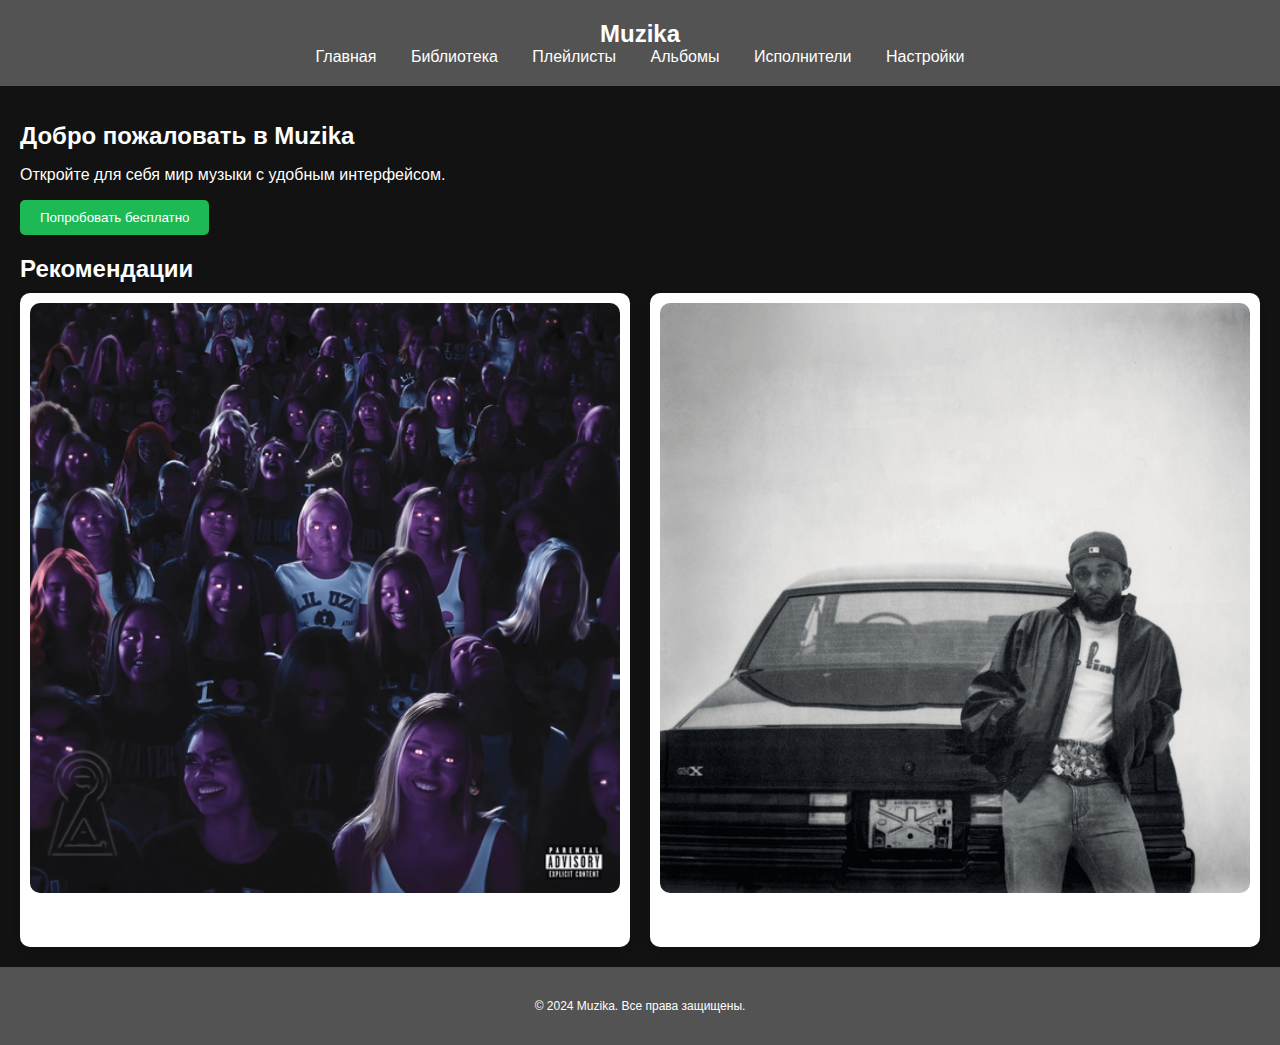
<file: index.html>
<!DOCTYPE html>
<html lang="ru">

<head>
    <meta charset="UTF-8">
    <meta name="viewport" content="width=device-width, initial-scale=1.0">
    <title>Muzika</title>
    <link rel="stylesheet" href="css/main.css">
</head>

<body>
    <header class="header">
        <div class="logo">Muzika</div>
        <nav class="nav">
            <a href="index.html">Главная</a>
            <a href="library.html">Библиотека</a>
            <a href="playlists.html">Плейлисты</a>
            <a href="albums.html">Альбомы</a>
            <a href="artists.html">Исполнители</a>
            <a href="settings.html">Настройки</a>
        </nav>
    </header>

    <main class="home">
        <section class="banner">
            <h1>Добро пожаловать в Muzika</h1>
            <p>Откройте для себя мир музыки с удобным интерфейсом.</p>
            <button class="btn btn-primary">Попробовать бесплатно</button>
        </section>
        <section class="recommendations">
            <h2>Рекомендации</h2>
            <div class="grid">
                <!-- Карточки альбомов -->
                <div class="card">
                    <img src="img/album1.png" alt="Album">
                    <p>Название альбома</p>
                </div>
                <div class="card">
                    <img src="img/album2.png" alt="Album">
                    <p>Название альбома</p>
                </div>
                <!-- Добавьте больше карточек -->
            </div>
        </section>
    </main>

    <footer class="footer">
        <p>&copy; 2024 Muzika. Все права защищены.</p>
    </footer>
</body>

</html>
</file>
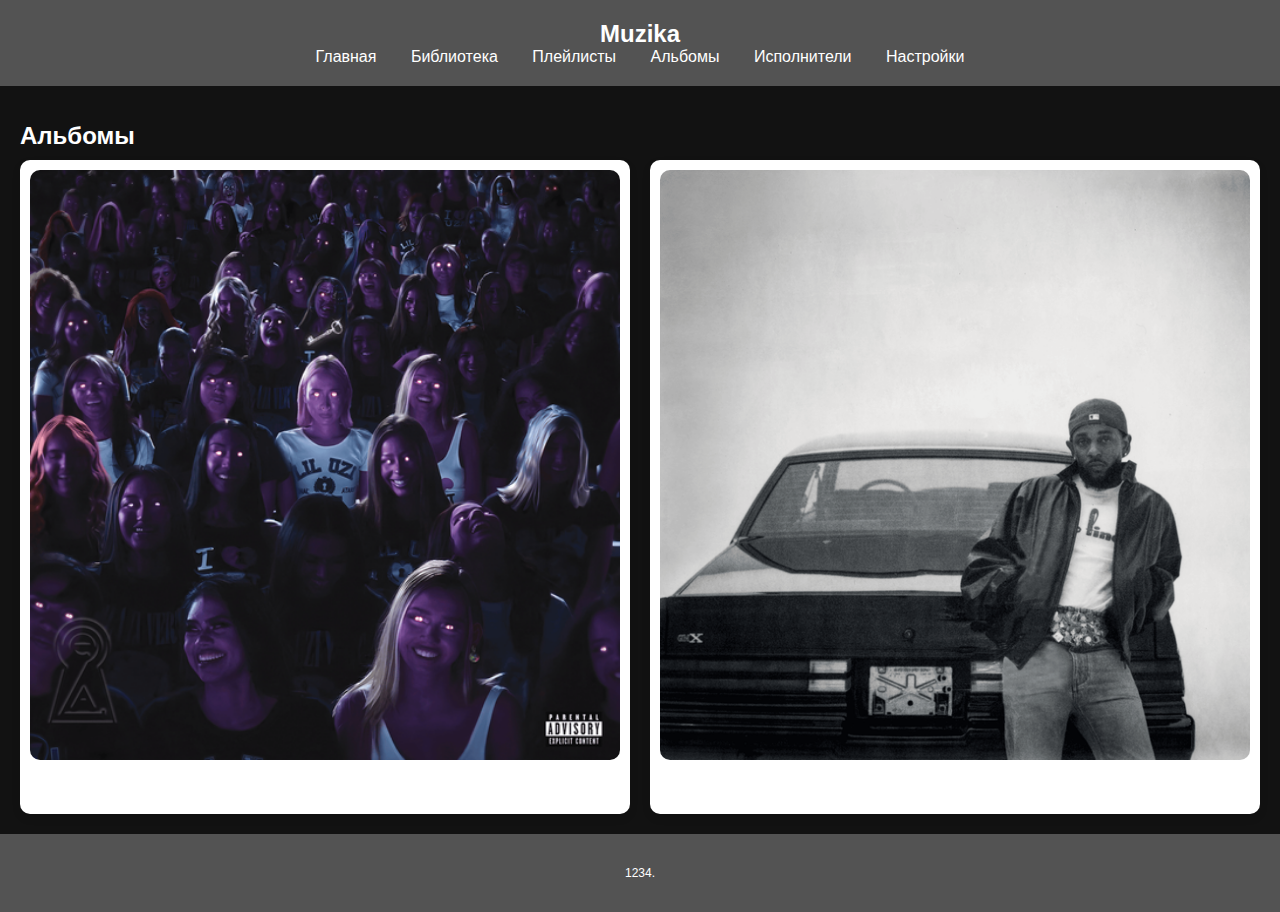
<file: albums.html>
<!-- albums.html -->
<!DOCTYPE html>
<html lang="ru">

<head>
    <meta charset="UTF-8">
    <meta name="viewport" content="width=device-width, initial-scale=1.0">
    <title>Альбомы - Muzika</title>
    <link rel="stylesheet" href="css/main.css">
</head>

<body>
    <header class="header">
        <div class="logo">Muzika</div>
        <nav class="nav">
            <a href="index.html">Главная</a>
            <a href="library.html">Библиотека</a>
            <a href="playlists.html">Плейлисты</a>
            <a href="albums.html">Альбомы</a>
            <a href="artists.html">Исполнители</a>
            <a href="settings.html">Настройки</a>
        </nav>
    </header>

    <main class="albums">
        <h1>Альбомы</h1>

        <section class="album-list">
            <div class="grid">
                <div class="card">
                    <img src="img/album1.png" alt="Album">
                    <p>Название альбома</p>
                </div>
                <div class="card">
                    <img src="img/album2.png" alt="Album">
                    <p>Название альбома</p>
                </div>
            </div>
        </section>
    </main>

    <footer class="footer">
        <p>1234.</p>
    </footer>
</body>

</html>
</file>
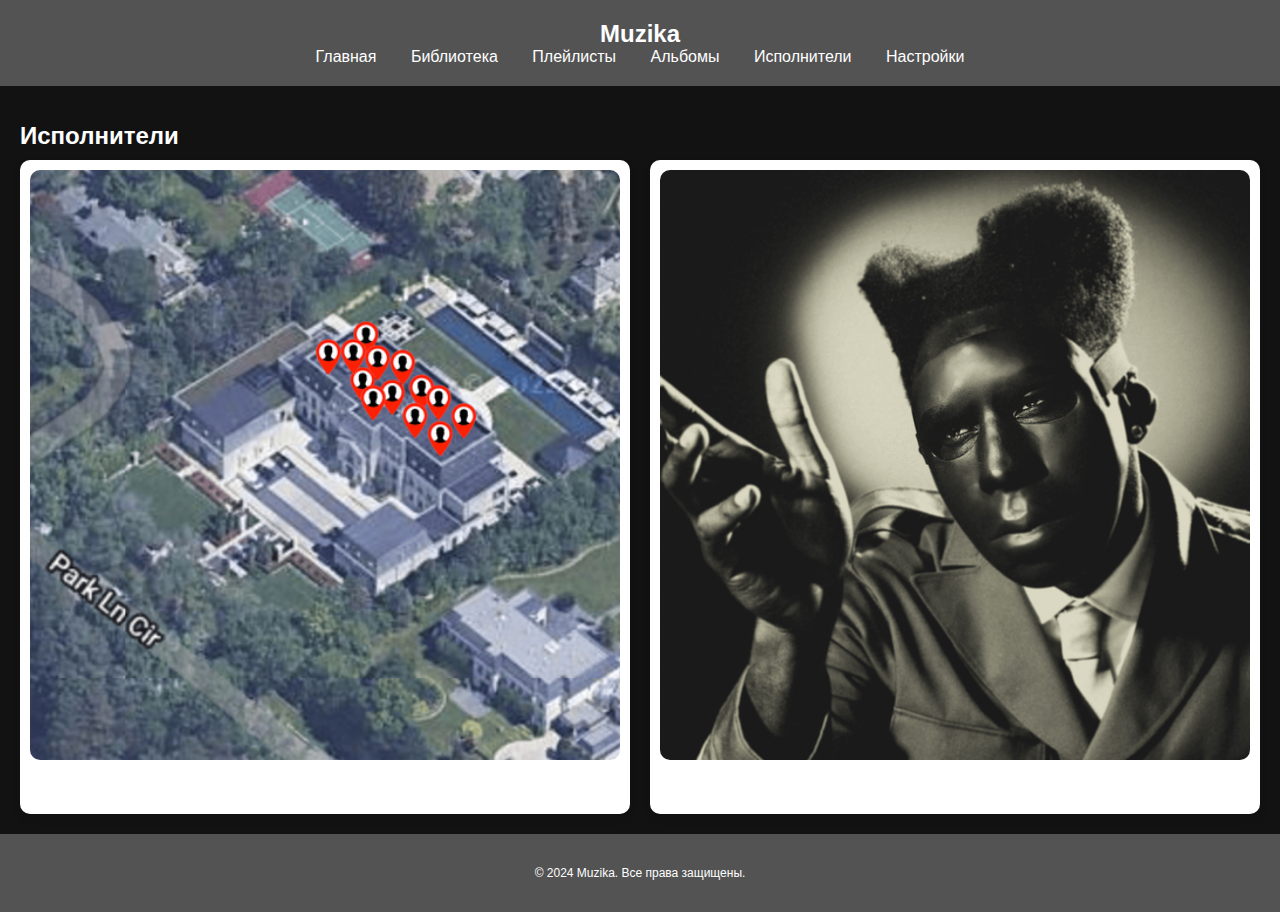
<file: artists.html>
<!-- artists.html -->
<!DOCTYPE html>
<html lang="ru">

<head>
    <meta charset="UTF-8">
    <meta name="viewport" content="width=device-width, initial-scale=1.0">
    <title>Исполнители - Muzika</title>
    <link rel="stylesheet" href="css/main.css">
</head>

<body>
    <header class="header">
        <div class="logo">Muzika</div>
        <nav class="nav">
            <a href="index.html">Главная</a>
            <a href="library.html">Библиотека</a>
            <a href="playlists.html">Плейлисты</a>
            <a href="albums.html">Альбомы</a>
            <a href="artists.html">Исполнители</a>
            <a href="settings.html">Настройки</a>
        </nav>
    </header>

    <main class="artists">
        <h1>Исполнители</h1>

        <section class="artist-list">
            <div class="grid">
                <div class="card">
                    <img src="img/artist1.png" alt="Artist">
                    <p>Исполнитель 1</p>
                </div>
                <div class="card">
                    <img src="img/artist2.png" alt="Artist">
                    <p>Исполнитель 2</p>
                </div>
            </div>
        </section>
    </main>

    <footer class="footer">
        <p>&copy; 2024 Muzika. Все права защищены.</p>
    </footer>
</body>

</html>
</file>
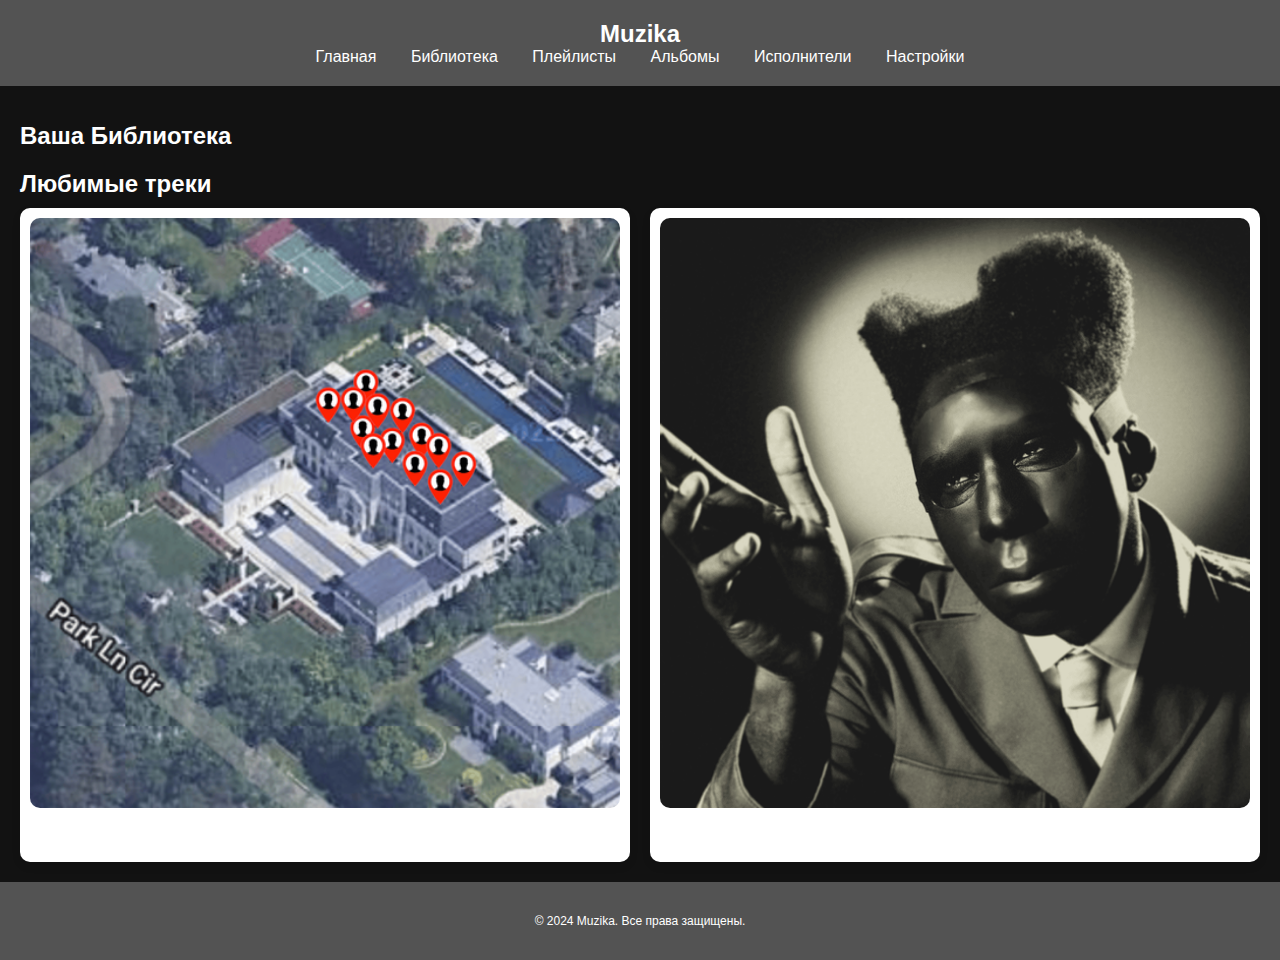
<file: library.html>
<!-- library.html -->
<!DOCTYPE html>
<html lang="ru">

<head>
    <meta charset="UTF-8">
    <meta name="viewport" content="width=device-width, initial-scale=1.0">
    <title>Библиотека - Muzika</title>
    <link rel="stylesheet" href="css/main.css">
</head>

<body>
    <header class="header">
        <div class="logo">Muzika</div>
        <nav class="nav">
            <a href="index.html">Главная</a>
            <a href="library.html">Библиотека</a>
            <a href="playlists.html">Плейлисты</a>
            <a href="albums.html">Альбомы</a>
            <a href="artists.html">Исполнители</a>
            <a href="settings.html">Настройки</a>
        </nav>
    </header>

    <main class="library">
        <h1>Ваша Библиотека</h1>

        <section class="favorite-tracks">
            <h2>Любимые треки</h2>
            <div class="grid">
                <!-- Пример любимого трека -->
                <div class="card">
                    <img src="img/song1.png" alt="Song">
                    <p>Название трека - Исполнитель</p>
                </div>
                <div class="card">
                    <img src="img/song2.png" alt="Song">
                    <p>Название трека - Исполнитель</p>
                </div>
            </div>
        </section>
    </main>

    <footer class="footer">
        <p>&copy; 2024 Muzika. Все права защищены.</p>
    </footer>
</body>

</html>
</file>
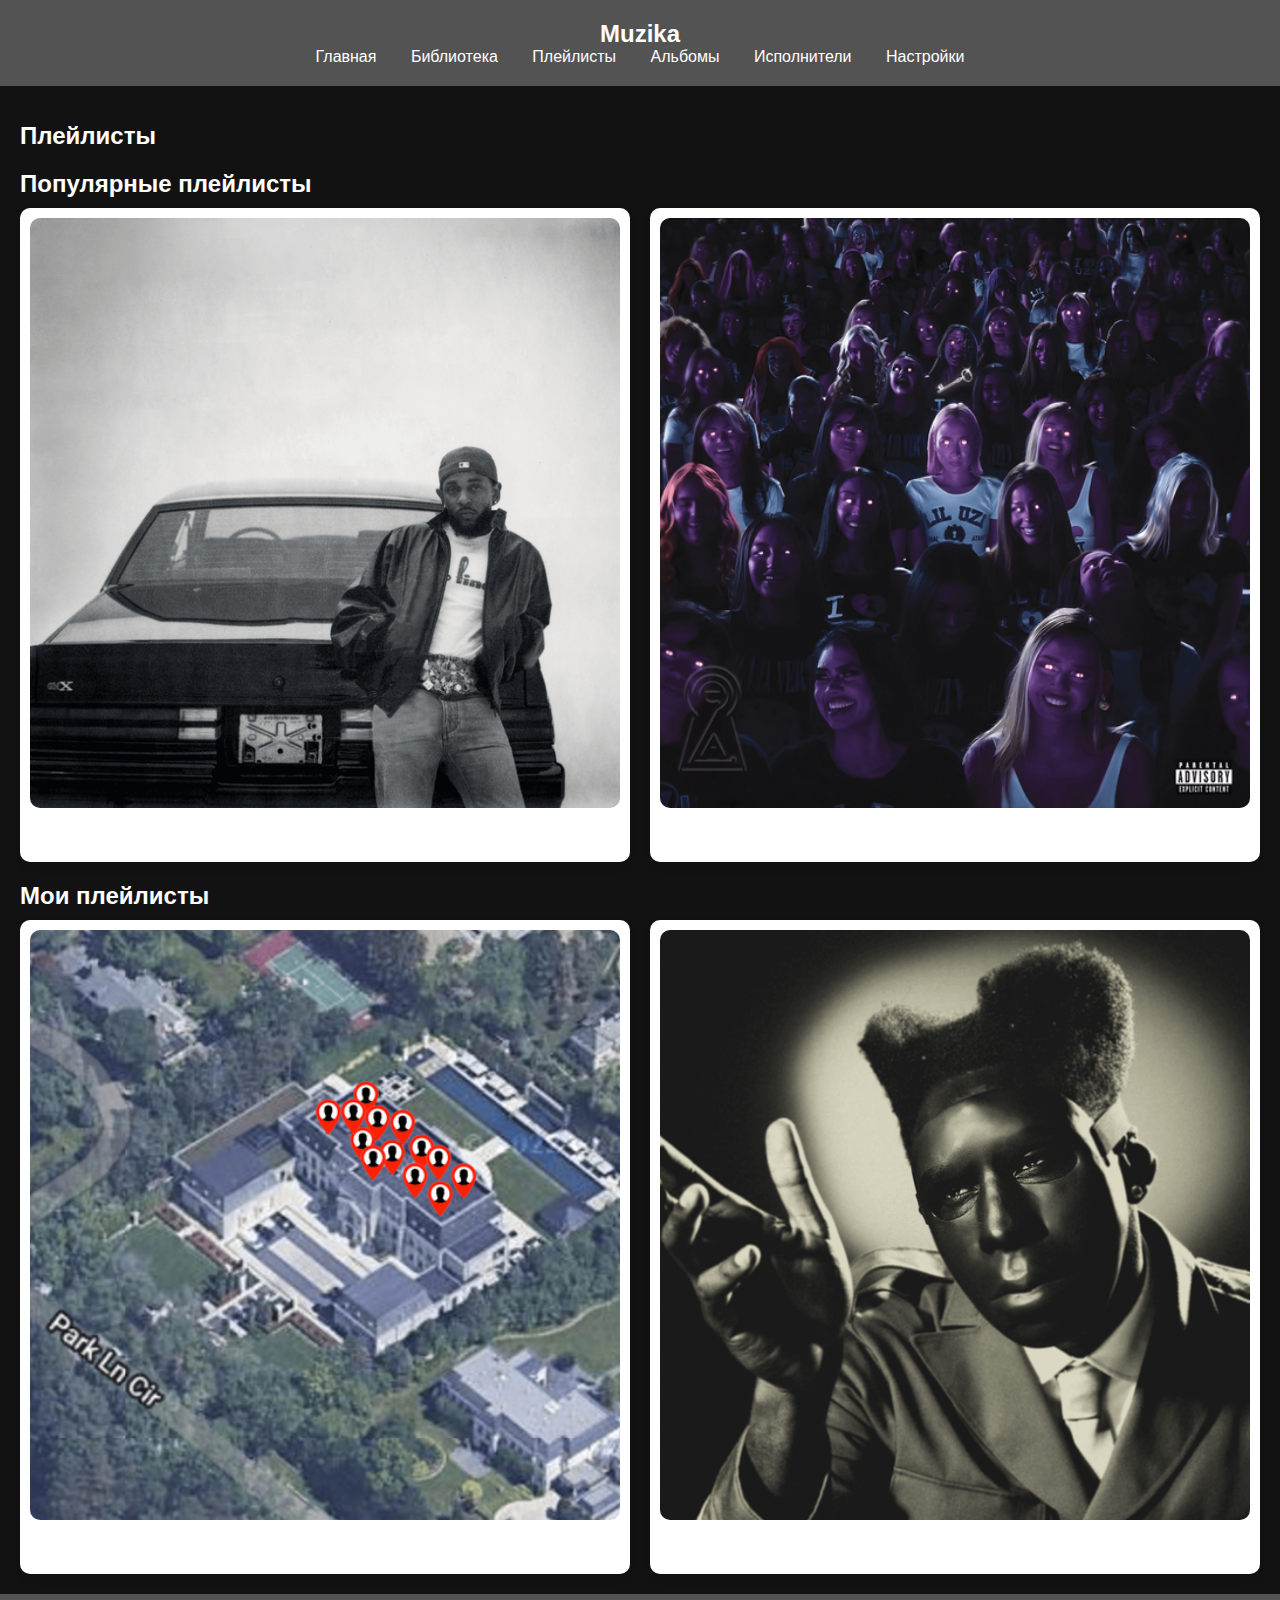
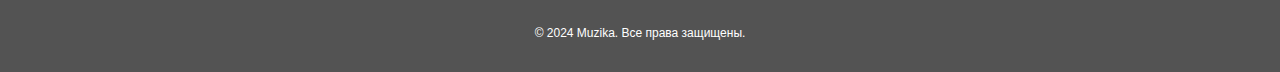
<file: playlists.html>
<!-- playlists.html -->
<!DOCTYPE html>
<html lang="ru">

<head>
    <meta charset="UTF-8">
    <meta name="viewport" content="width=device-width, initial-scale=1.0">
    <title>Плейлисты - Muzika</title>
    <link rel="stylesheet" href="css/main.css">
</head>

<body>
    <header class="header">
        <div class="logo">Muzika</div>
        <nav class="nav">
            <a href="index.html">Главная</a>
            <a href="library.html">Библиотека</a>
            <a href="playlists.html">Плейлисты</a>
            <a href="albums.html">Альбомы</a>
            <a href="artists.html">Исполнители</a>
            <a href="settings.html">Настройки</a>
        </nav>
    </header>

    <main class="playlists">
        <h1>Плейлисты</h1>

        <section class="popular-playlists">
            <h2>Популярные плейлисты</h2>
            <div class="grid">
                <div class="card">
                    <img src="img/playlist1.png" alt="Playlist">
                    <p>Плейлист 1</p>
                </div>
                <div class="card">
                    <img src="img/playlist2.png" alt="Playlist">
                    <p>Плейлист 2</p>
                </div>
            </div>
        </section>

        <section class="user-playlists">
            <h2>Мои плейлисты</h2>
            <div class="grid">
                <div class="card">
                    <img src="img/playlist3.png" alt="Playlist">
                    <p>Мой плейлист 1</p>
                </div>
                <div class="card">
                    <img src="img/playlist4.png" alt="Playlist">
                    <p>Мой плейлист 2</p>
                </div>
            </div>
        </section>
    </main>

    <footer class="footer">
        <p>&copy; 2024 Muzika. Все права защищены.</p>
    </footer>
</body>

</html>
</file>
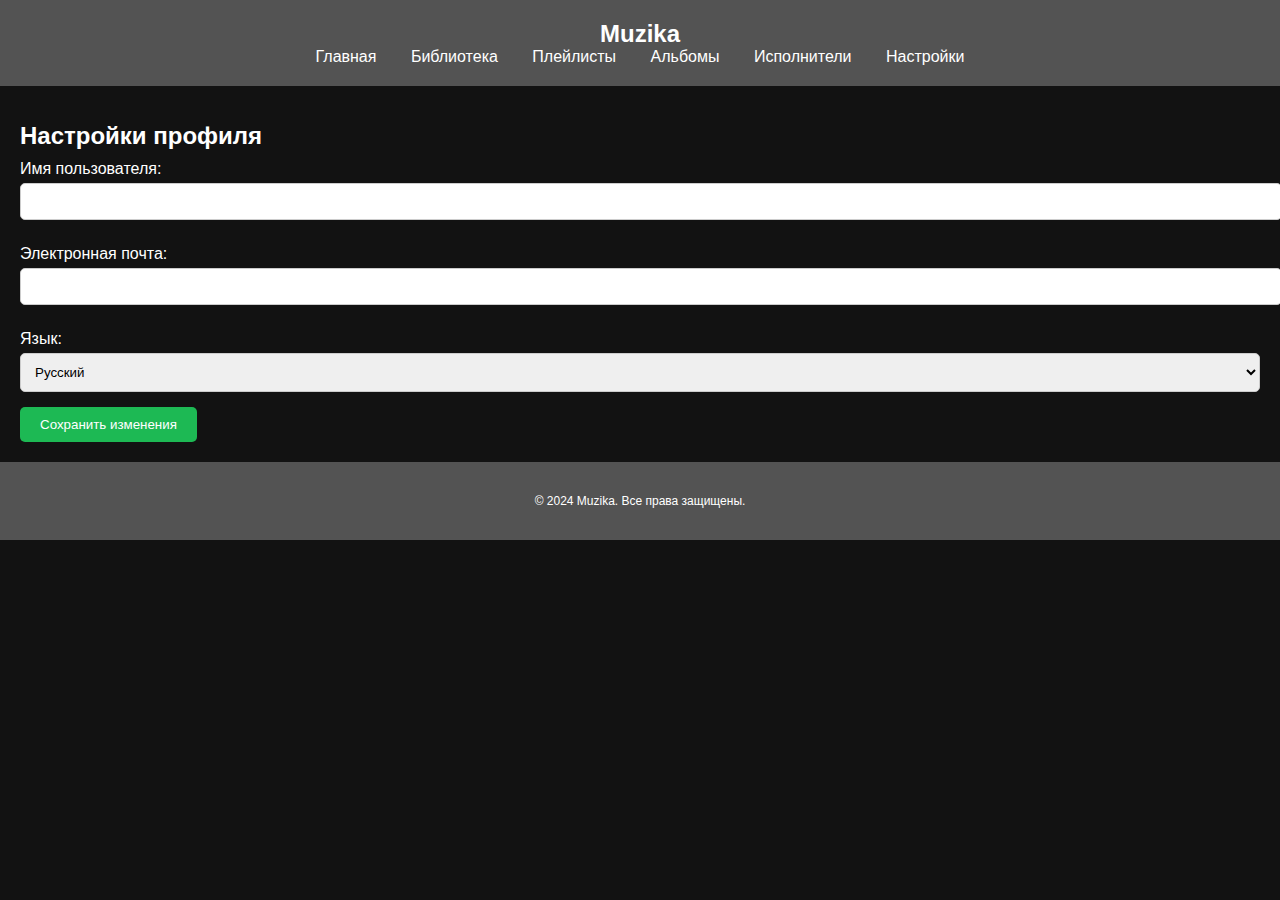
<file: settings.html>
<!-- settings.html -->
<!DOCTYPE html>
<html lang="ru">

<head>
    <meta charset="UTF-8">
    <meta name="viewport" content="width=device-width, initial-scale=1.0">
    <title>Настройки - Muzika</title>
    <link rel="stylesheet" href="css/main.css">
</head>

<body>
    <header class="header">
        <div class="logo">Muzika</div>
        <nav class="nav">
            <a href="index.html">Главная</a>
            <a href="library.html">Библиотека</a>
            <a href="playlists.html">Плейлисты</a>
            <a href="albums.html">Альбомы</a>
            <a href="artists.html">Исполнители</a>
            <a href="settings.html">Настройки</a>
        </nav>
    </header>

    <main class="settings">
        <h1>Настройки профиля</h1>

        <form>
            <label for="username">Имя пользователя:</label>
            <input type="text" id="username" name="username" value="">

            <label for="email">Электронная почта:</label>
            <input type="email" id="email" name="email" value="">

            <label for="language">Язык:</label>
            <select id="language" name="language">
                <option value="ru">Русский</option>
                <option value="en">English</option>
            </select>

            <button type="submit">Сохранить изменения</button>
        </form>
    </main>

    <footer class="footer">
        <p>&copy; 2024 Muzika. Все права защищены.</p>
    </footer>
</body>

</html>
</file>
<file: css/main.css>
body {
  font-family: "Arial", sans-serif;
  margin: 0;
  padding: 0;
  background: #121212;
  color: #fff;
}

header,
footer {
  background: #535353;
  padding: 20px;
  text-align: center;
}

header .logo {
  font-size: 24px;
  font-weight: bold;
}

nav a {
  margin: 0 15px;
  color: #fff;
  text-decoration: none;
}

nav a:hover {
  color: #1DB954;
}

main {
  padding: 20px;
}

h1,
h2 {
  margin-bottom: 10px;
  font-size: 24px;
}

.grid {
  display: grid;
  grid-template-columns: repeat(auto-fit, minmax(200px, 1fr));
  gap: 20px;
}

.card {
  border-radius: 10px;
  overflow: hidden;
  box-shadow: 0 4px 8px rgba(0, 0, 0, 0.1);
  background: #fff;
  padding: 10px;
}
.card img {
  width: 100%;
  border-radius: 10px;
}
.card p {
  font-size: 14px;
  margin-top: 10px;
}

.btn {
  padding: 10px 20px;
  border-radius: 5px;
  cursor: pointer;
}
.btn.btn-primary {
  background-color: #1DB954;
  color: #fff;
  border: none;
}

form label {
  display: block;
  margin: 10px 0 5px;
}
form input,
form select {
  width: 100%;
  padding: 10px;
  margin-bottom: 15px;
  border-radius: 5px;
  border: 1px solid #ccc;
}
form button {
  padding: 10px 20px;
  background-color: #1DB954;
  color: white;
  border: none;
  border-radius: 5px;
  cursor: pointer;
}

footer {
  font-size: 12px;
  color: #fff;
}/*# sourceMappingURL=main.css.map */
</file>
